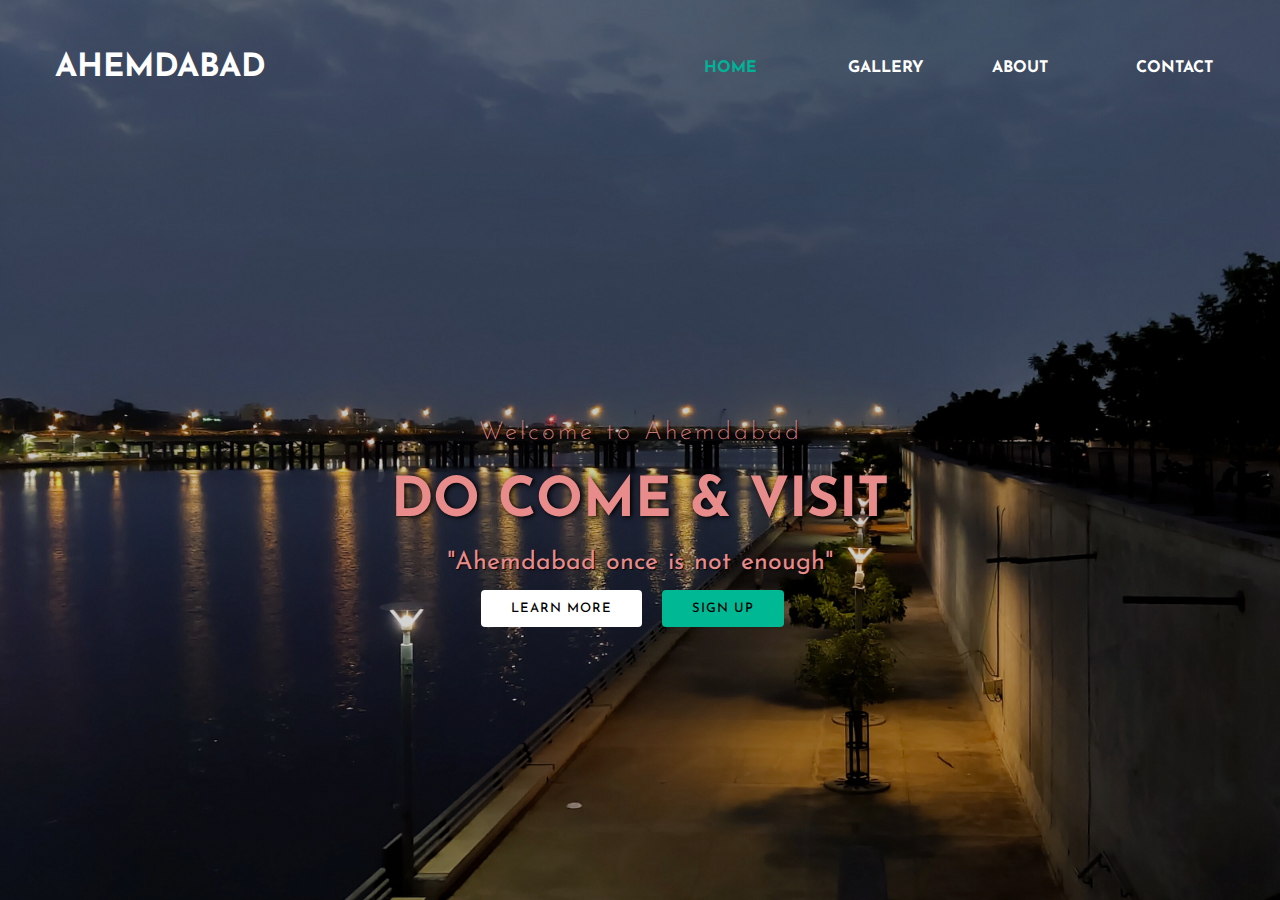
<file: Template project/Ahemdabad/index.html>
<!DOCTYPE html>
<html lang="en">
<head>
    <meta charset="UTF-8">
    <meta http-equiv="X-UA-Compatible" content="IE=edge">
    <meta name="viewport" content="width=device-width, initial-scale=1.0">
    <link rel="stylesheet" type="text/css" href="css/style.css" >
    <!-- Fonts mate  -->
    <link href="https://fonts.googleapis.com/css2?family=Josefin+Sans&display=swap" rel="stylesheet">
    <!-- fonts icon -->
    <link rel="stylesheet" href="https://use.fontawesome.com/releases/v5.8.1/css/all.css">

    <title>Ahemdabad</title>
</head>
<body>
    <header>
        <!-- nav bar  -->
        <nav>
            <div class="logo">
                <h1>Ahemdabad</h1>
            </div>

            <div class="menu">
                <a href="#">Home</a>
                <a href="#">Gallery</a>
                <a href="#">About</a>
                <a href="#">Contact</a>
            </div>
        </nav>

        <!-- main  -->
        
            <main>
                <section>
                    <h3>Welcome to Ahemdabad</h3>
                    <h1>Do Come & Visit <span class="change_content"></span></h1>
                    <p> "Ahemdabad once is not enough"</p>
                    <a href="" class="btnone">Learn More</a>
                    <a href="" class= "btntwo">Sign up</a>
                </section>
            </main>
    </header>
</body>
</html>
</file>
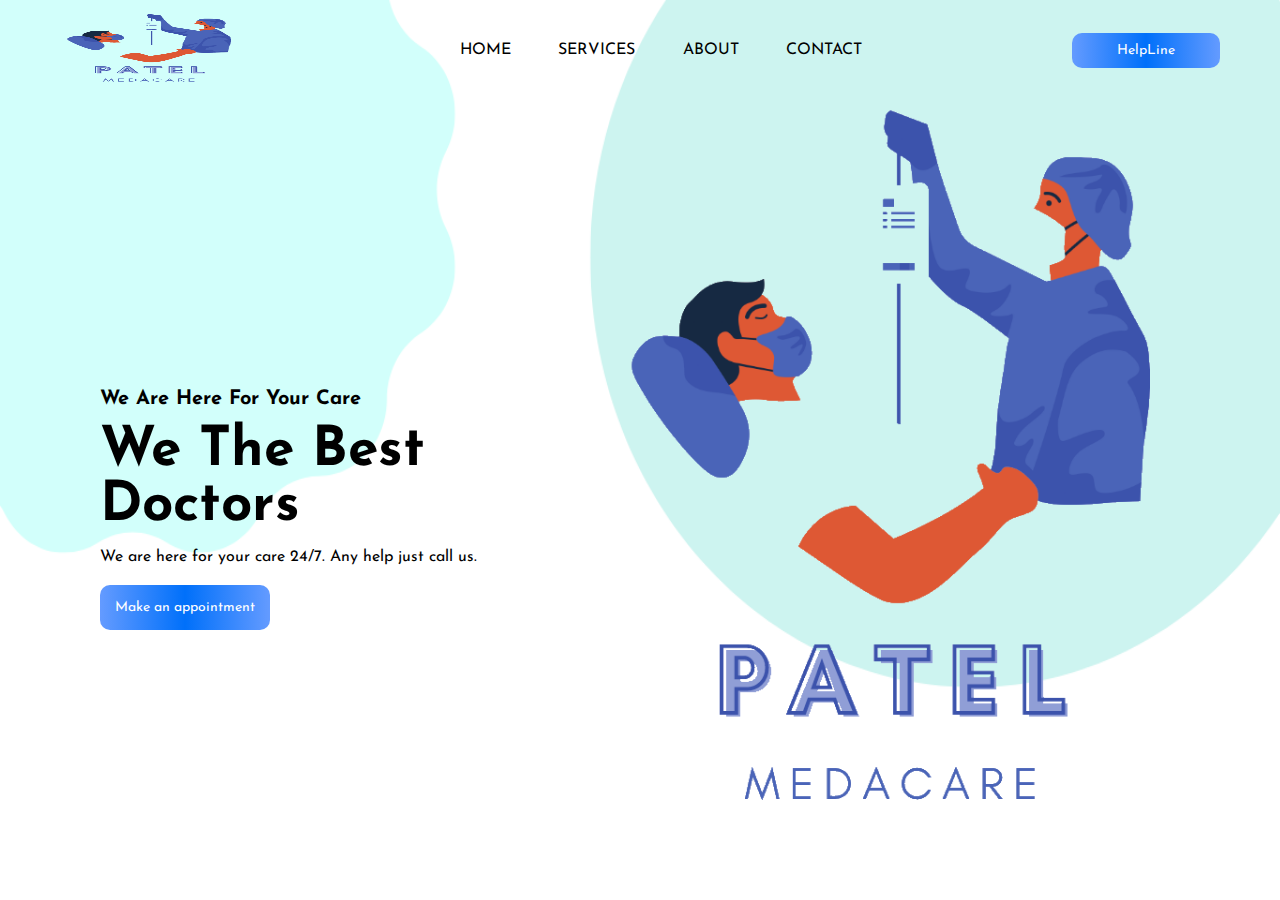
<file: Template project/Website Html & Css/index.html>
<!DOCTYPE html>
<html lang="en">
<head>
    <meta charset="UTF-8">
    <meta http-equiv="X-UA-Compatible" content="IE=edge">
    <meta name="viewport" content="width=device-width, initial-scale=1.0">
    <title>Patel Medcare</title>
    <link rel="stylesheet" href="CSS/style.css">
    <link href="https://fonts.googleapis.com/css2?family=Josefin+Sans&display=swap" rel="stylesheet">
</head>
<body>
    <header>
        <div class="mainheader">
            <div class="logo">
                <img src="IMG/patel.png" alt="">
            </div>
            <nav>
                <a href="">Home</a>
                <a href="">Services</a>
                <a href="">About</a>
                <a href="">Contact</a>
            </nav>

            <div class="menubtn">
                <button>HelpLine</button>
            </div>

            </div>
        </div>

        <main>
            <section class="left-sec">
                <h2>We Are Here For Your Care</h2>
                <h1>We The Best Doctors</h1>
                <p>We are here for your care 24/7. Any help just call us.</p>
                <button>
                    Make an appointment
                </button>
            </section>

            <section class="right-sec">
                <figure>
                    <img src="IMG/patel.png" >
                </figure>
            </section>
        </main>
    </header>
</body>
</html>
</file>
<file: Template project/Ahemdabad/css/style.css>
*{
    margin: 0;
    padding: 0;
    box-sizing: border-box;
    font-family: 'Josefin Sans', sans-serif;
}

header{
    width: 100%;
    height: 100vh;
    background-image: linear-gradient(rgba(0,0,0,0.3),rgba(0,0,0,0.1)) , url('../img/River\ Front.jpg');  /*linear-gradient a image ne thodi blur karva two color apva pade (but atyre rgba ma color apu 6u)*/
    background-repeat: no-repeat;
    background-size: cover;
}

nav{
    width: 100%;
    height:15vh;
    background-color: transparent;
    color:white;
    display: flex;  /* flex na use thi jode avse (same work as float(right,left)) but flex is easy to use   */
    justify-content: space-between;  /*  bane ni jode space apse */
    align-items: center;
    text-transform: uppercase;  /* Capital ma leva */ 
}

nav .logo{
    width: 25%;  /*  logo mate ni width */
    text-align: center;  /* 25% ni center ma avse */
}


nav .menu{
    width: 45%;   /* main mate ni width */
    display: flex;  /* menu ne flex karva jethi te 0% width thi start thase */
    justify-content: space-around; /* badha a ni farte space avse */
}

nav .menu a{
    width: 25%; /* all a tag ni jode sarki space ave mate */
    text-decoration: none;  /* Remove the under line */
    font-weight: bold;
    color: white;
}

nav .menu a:first-child{  /* nav bar na pehla a ne activate color mate first-chlid use karyu */
    color: #00b397;
}

nav .menu a:hover{
        color: rgb(10, 3, 68);
        background-position: left bottom;
        
}



  



/* main area */

main{
    width: 100%;
    height: 85vh;
    display: flex;
    justify-content: center;
    align-items: center;
    text-align: center;
    color: rgb(231, 139, 139);
}



section h3{
    font-size: 25px;
    font-weight: 200;
    letter-spacing: 3px; /* letter ni jode 3px jeti space apse */
    text-shadow: 1px 1px 2px black; /* first is 1px horizontal, 2 is 1px vertical , 2px nu blur and last ma color */
}

section h1{
    margin: 30px 0 20px; /* top,right,bottom ma thi space mate*/
    font-size: 55px;
    font-weight: 700;
    text-shadow: 2px 1px 5px black; /* first is 2px horizontal, 2 is 1px vertical , 5px nu blur and last ma color */
    text-transform: uppercase;
}

section p {
    font-size:25px;
    word-spacing: 2px;   /* world ni vache space apva*/
    margin-bottom: 25px; /* bottom ma space leva*/
    text-shadow: 1px 1px 1px black; /* first is 1px horizontal, 2 is 1px vertical , 1px nu blur and last ma color */
}

section a{
    padding: 12px 30px;  /*  first is top, bottom and second is left, right  */ 
    border-radius: 4px;   /* border ne 4 a side thi adjust karva */
    outline: none;  /* line ne remove karva */
    text-transform: uppercase; 
    font-size: 13px;
    font-weight: 500;
    text-decoration: none;
    letter-spacing: 1px;
    transition: all .5s ease; /* btn hover ne smooth easy karva  (ease atle easy)*/
}
.btnone{
    background: #fff;
    color: #000;
    margin-right: 15px;
}

.btnone:hover{
    background: #00b894;
    color: #000;
    margin-right: 15px;
}

.btntwo:hover{
    background: #fff;
    color: #000;
    margin-right: 15px;
}

.btntwo{
    background: #00b894;
    color: #000;
    margin-right: 15px;
}

.change_content:after{
    content: ''; /* content null 6 kem ke content ma multiple value avse mate*/
    animation: changetext 10s infinite linear;   /* change text is name of animation ,10s timing, infinite atle loop*/
    color:#00b397;
}

@keyframes changetext{  /* name of animation*/
    0%{
        content:"Sabarmati Ashram";
        color: rgb(90, 31, 31);
    }
   
    20%{
        content:"Vastrapur Lake";
        color: brown;
    }
   
    35%{
        content:"Kankaria Zoo";
        color: darkcyan;
    }
   
    60%{
        content:"ISKCON Temple";
        color: lightslategrey;
    }
    80%{
        content:"Pols, Ahmedabad";
        color: chartreuse;
    }
    100%{
        content:"Sidi Saiyyed";
        color: darkgoldenrod;
    }
}
</file>
<file: Template project/Website Html & Css/CSS/style.css>
*{
    margin: 0;
    padding: 0;
    box-sizing: border-box;
    font-family: 'Josefin Sans', sans-serif;
}

header{
    width: 100%;
    height: 100vh;
    background-image: url('../IMG/bg.png');
    background-repeat: no-repeat;
    background-size: 100% 100%;
}

.mainheader{
    width: 100%;
    height: 100px;
    display: flex;
    justify-content: space-between;
    align-items: center;
}

.mainheader .logo img {
    width: 250px;
    height: 70px;
    padding-left: 60px;
}

.mainheader nav{
    width: 450px;
    display: flex;
    justify-content: space-around;
    align-items: center;
}

.mainheader nav a{
    text-decoration: none;
    color: black;
    text-transform: uppercase;
}

.menubtn{
    margin-right: 60px;
}

.mainheader button{
    padding: 10px 45px;
    text-align: center;
    font-size: 14px;
    color: #fff;
    border: none;
    background-image: linear-gradient(to right, #649bff,#0070fa,#649bff);
    border-radius: 10px;

}

main{
    width: 100%;
    display: flex;
    justify-content: space-between;
    align-items: center;
}

main .right-sec{
    padding-right: 70px;
}

main .left-sec{
    padding-left: 100px;
}

.left-sec h2{
    font-size: 20px;
    text-transform: capitalize;
    font-weight: #242424;
    margin-top: 100px;
}

.left-sec h1{
    font-size:  55px;
    text-transform: capitalize;
    font-weight: 700;
    margin: 15px 0;
}

.left-sec p {
    margin-bottom: 20px;
}

.left-sec button{
    padding: 15px 15px;
    text-align: center;
    font-size: 14px;
    color: #fff;
    border: none;
    background-image: linear-gradient(to right, #649bff,#0070fa,#649bff);
    border-radius: 10px;
}

.right-sec figure img{
    width: 100%;
}
</file>
